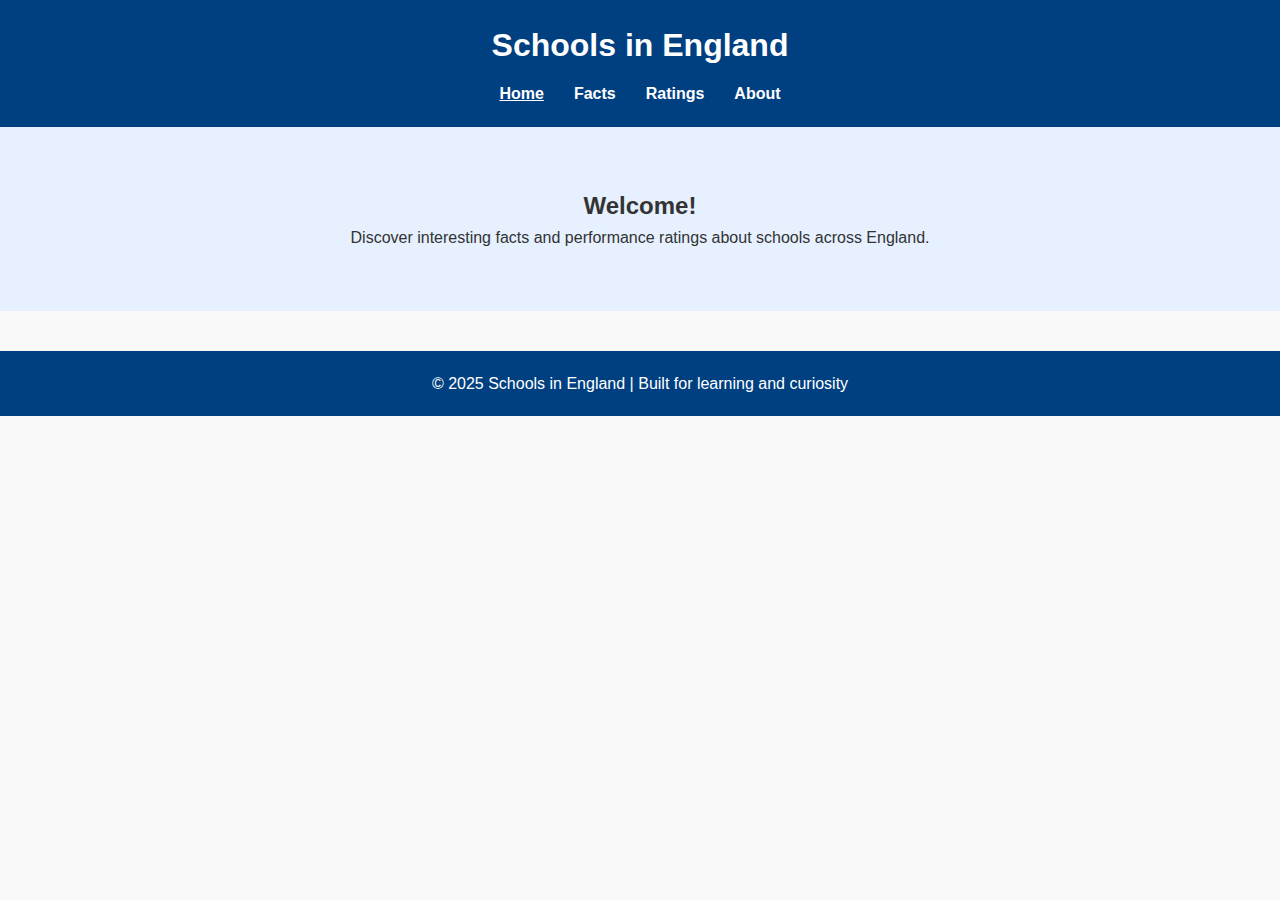
<file: index.html>
<!DOCTYPE html>
<html lang="en">
<head>
  <meta charset="UTF-8" />
  <meta name="viewport" content="width=device-width, initial-scale=1.0"/>
  <title>Schools in England</title>
  <link rel="stylesheet" href="style.css"/>
</head>
<body>
  <header>
    <h1>Schools in England</h1>
    <nav>
      <ul>
        <li><a href="index.html" class="active">Home</a></li>
        <li><a href="facts.html">Facts</a></li>
        <li><a href="ratings.html">Ratings</a></li>
        <li><a href="about.html">About</a></li>
      </ul>
    </nav>
  </header>

  <main>
    <section class="hero">
      <h2>Welcome!</h2>
      <p>Discover interesting facts and performance ratings about schools across England.</p>
    </section>
  </main>

  <footer>
    <p>&copy; 2025 Schools in England | Built for learning and curiosity</p>
  </footer>
</body>
</html>
</file>
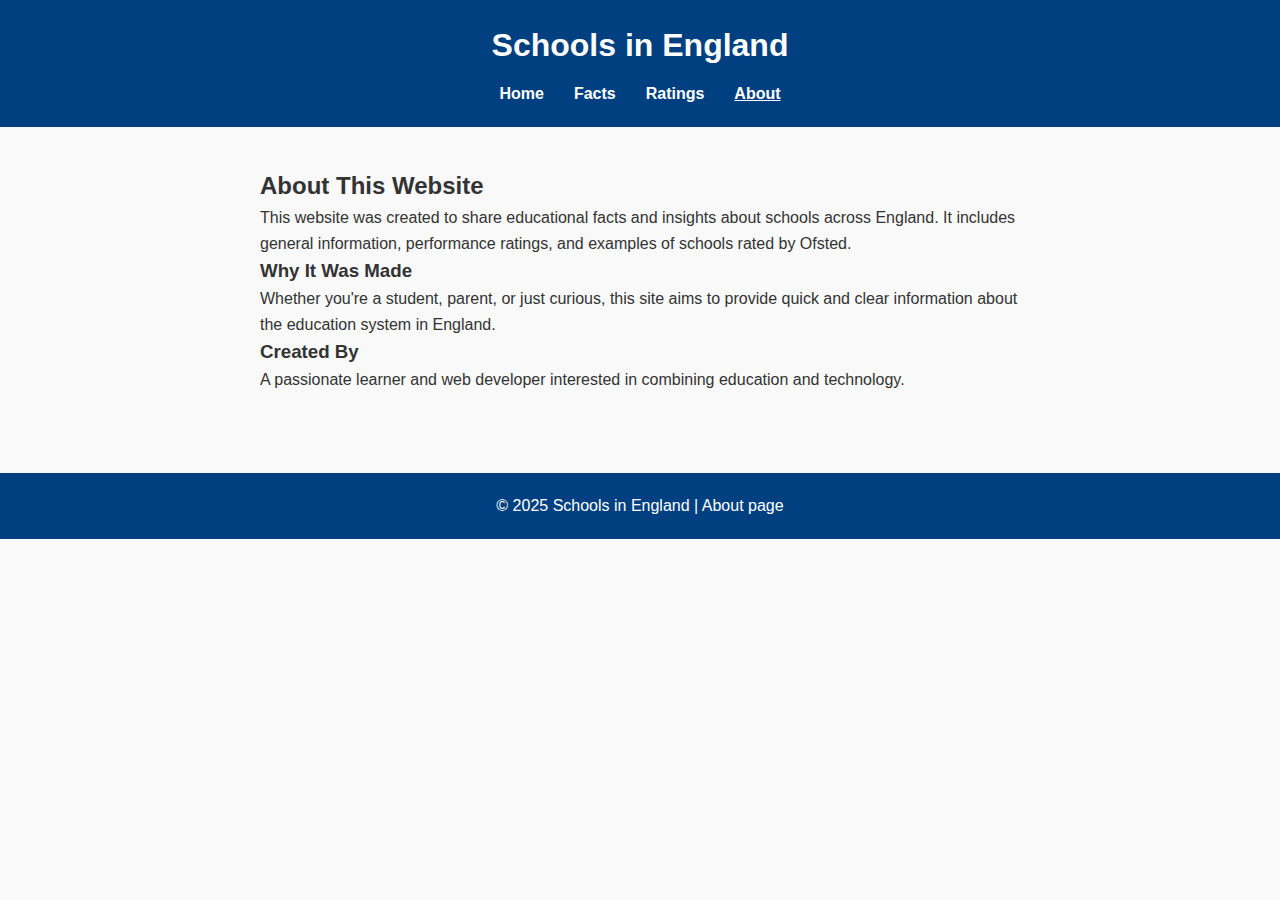
<file: about.html>
<!DOCTYPE html>
<html lang="en">
<head>
  <meta charset="UTF-8" />
  <meta name="viewport" content="width=device-width, initial-scale=1.0"/>
  <title>About – Schools in England</title>
  <link rel="stylesheet" href="style.css"/>
</head>
<body>
  <header>
    <h1>Schools in England</h1>
    <nav>
      <ul>
        <li><a href="index.html">Home</a></li>
        <li><a href="facts.html">Facts</a></li>
        <li><a href="ratings.html">Ratings</a></li>
        <li><a href="about.html" class="active">About</a></li>
      </ul>
    </nav>
  </header>

  <main>
    <section class="content">
      <h2>About This Website</h2>
      <p>
        This website was created to share educational facts and insights about schools across England. 
        It includes general information, performance ratings, and examples of schools rated by Ofsted.
      </p>

      <h3>Why It Was Made</h3>
      <p>
        Whether you're a student, parent, or just curious, this site aims to provide quick and clear information 
        about the education system in England.
      </p>

      <h3>Created By</h3>
      <p>
        A passionate learner and web developer interested in combining education and technology.
      </p>
    </section>
  </main>

  <footer>
    <p>&copy; 2025 Schools in England | About page</p>
  </footer>
</body>
</html>
</file>
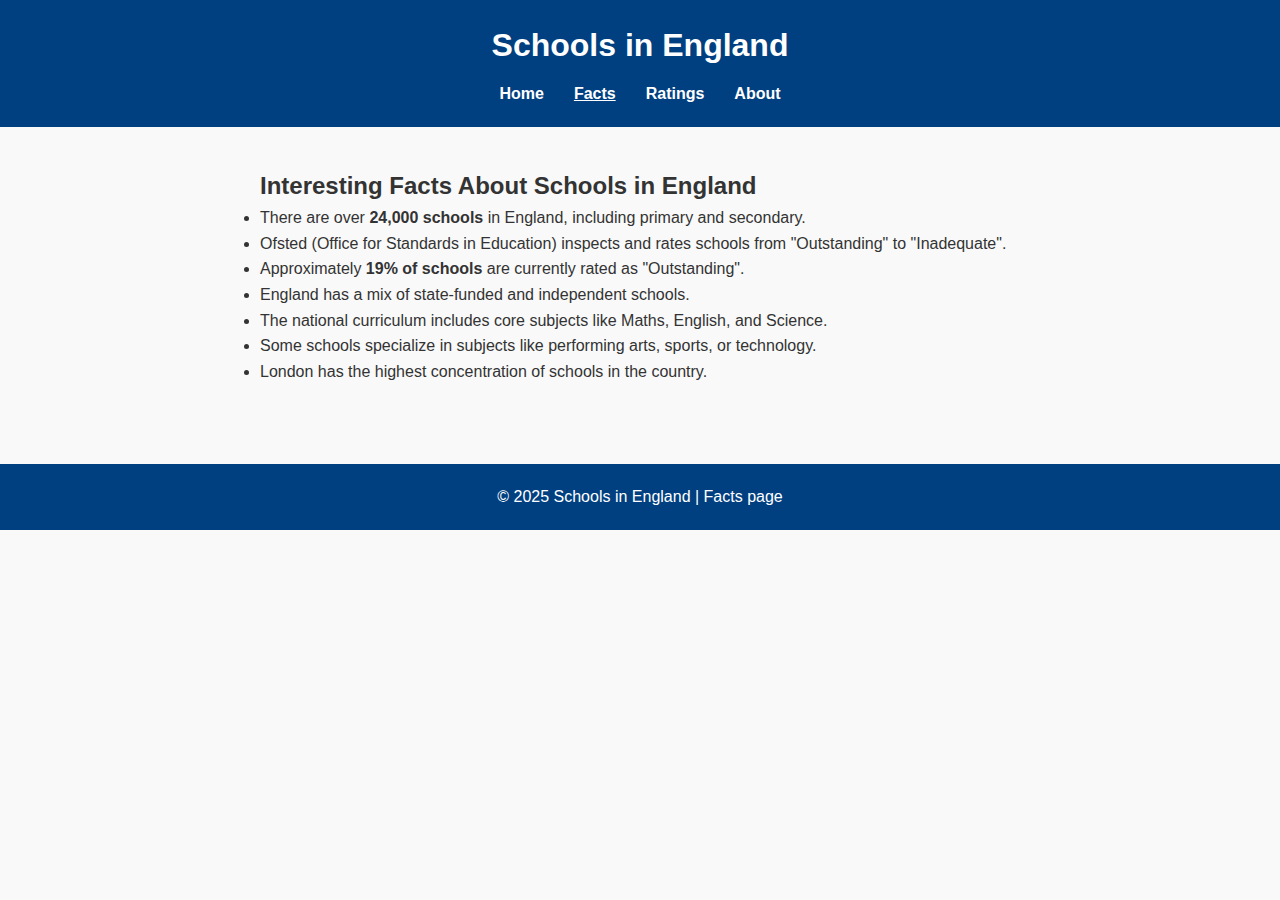
<file: facts.html>
<!DOCTYPE html>
<html lang="en">
<head>
  <meta charset="UTF-8" />
  <meta name="viewport" content="width=device-width, initial-scale=1.0"/>
  <title>Facts – Schools in England</title>
  <link rel="stylesheet" href="style.css"/>
</head>
<body>
  <header>
    <h1>Schools in England</h1>
    <nav>
      <ul>
        <li><a href="index.html">Home</a></li>
        <li><a href="facts.html" class="active">Facts</a></li>
        <li><a href="ratings.html">Ratings</a></li>
        <li><a href="about.html">About</a></li>
      </ul>
    </nav>
  </header>

  <main>
    <section class="content">
      <h2>Interesting Facts About Schools in England</h2>
      <ul>
        <li>There are over <strong>24,000 schools</strong> in England, including primary and secondary.</li>
        <li>Ofsted (Office for Standards in Education) inspects and rates schools from "Outstanding" to "Inadequate".</li>
        <li>Approximately <strong>19% of schools</strong> are currently rated as "Outstanding".</li>
        <li>England has a mix of state-funded and independent schools.</li>
        <li>The national curriculum includes core subjects like Maths, English, and Science.</li>
        <li>Some schools specialize in subjects like performing arts, sports, or technology.</li>
        <li>London has the highest concentration of schools in the country.</li>
      </ul>
    </section>
  </main>

  <footer>
    <p>&copy; 2025 Schools in England | Facts page</p>
  </footer>
</body>
</html>
</file>
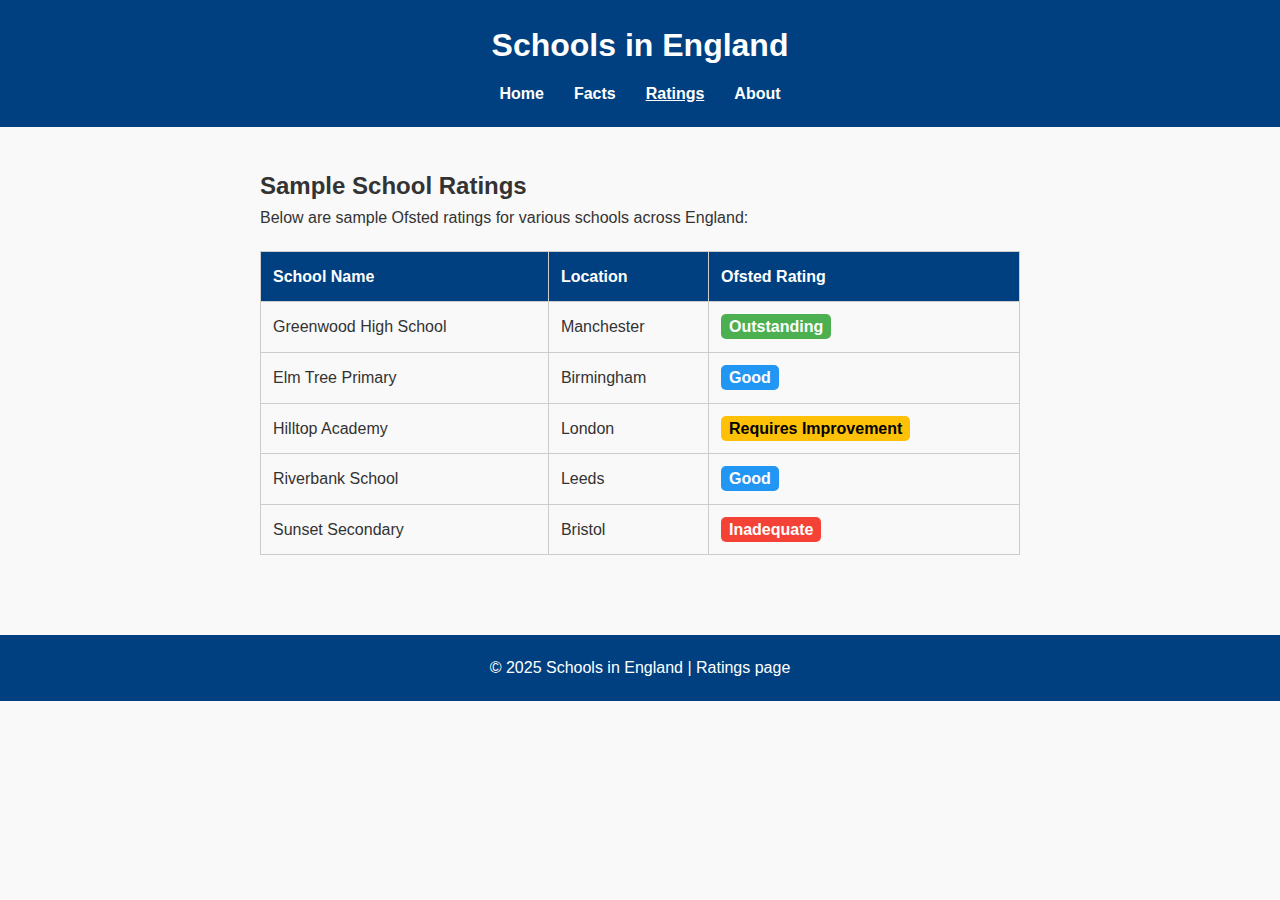
<file: ratings.html>
<!DOCTYPE html>
<html lang="en">
<head>
  <meta charset="UTF-8" />
  <meta name="viewport" content="width=device-width, initial-scale=1.0"/>
  <title>Ratings – Schools in England</title>
  <link rel="stylesheet" href="style.css"/>
</head>
<body>
  <header>
    <h1>Schools in England</h1>
    <nav>
      <ul>
        <li><a href="index.html">Home</a></li>
        <li><a href="facts.html">Facts</a></li>
        <li><a href="ratings.html" class="active">Ratings</a></li>
        <li><a href="about.html">About</a></li>
      </ul>
    </nav>
  </header>

  <main>
    <section class="content">
      <h2>Sample School Ratings</h2>
      <p>Below are sample Ofsted ratings for various schools across England:</p>

      <table>
        <thead>
          <tr>
            <th>School Name</th>
            <th>Location</th>
            <th>Ofsted Rating</th>
          </tr>
        </thead>
        <tbody>
          <tr>
            <td>Greenwood High School</td>
            <td>Manchester</td>
            <td><span class="rating outstanding">Outstanding</span></td>
          </tr>
          <tr>
            <td>Elm Tree Primary</td>
            <td>Birmingham</td>
            <td><span class="rating good">Good</span></td>
          </tr>
          <tr>
            <td>Hilltop Academy</td>
            <td>London</td>
            <td><span class="rating requires">Requires Improvement</span></td>
          </tr>
          <tr>
            <td>Riverbank School</td>
            <td>Leeds</td>
            <td><span class="rating good">Good</span></td>
          </tr>
          <tr>
            <td>Sunset Secondary</td>
            <td>Bristol</td>
            <td><span class="rating inadequate">Inadequate</span></td>
          </tr>
        </tbody>
      </table>
    </section>
  </main>

  <footer>
    <p>&copy; 2025 Schools in England | Ratings page</p>
  </footer>
</body>
</html>
</file>
<file: style.css>
* {
  margin: 0;
  padding: 0;
  box-sizing: border-box;
}

body {
  font-family: "Segoe UI", sans-serif;
  line-height: 1.6;
  background-color: #f9f9f9;
  color: #333;
}

header {
  background-color: #004080;
  color: white;
  padding: 20px;
  text-align: center;
}

nav ul {
  list-style: none;
  display: flex;
  justify-content: center;
  margin-top: 10px;
}

nav ul li {
  margin: 0 15px;
}

nav ul li a {
  color: white;
  text-decoration: none;
  font-weight: bold;
}

nav ul li a.active,
nav ul li a:hover {
  text-decoration: underline;
}

.hero {
  padding: 60px 20px;
  text-align: center;
  background-color: #e6f0ff;
}

footer {
  text-align: center;
  padding: 20px;
  background-color: #004080;
  color: white;
  margin-top: 40px;
}

.content {
  padding: 40px 20px;
  max-width: 800px;
  margin: auto;
}

table {
  width: 100%;
  border-collapse: collapse;
  margin-top: 20px;
}

table th, table td {
  border: 1px solid #ccc;
  padding: 12px;
  text-align: left;
}

table th {
  background-color: #004080;
  color: white;
}

.rating {
  padding: 4px 8px;
  border-radius: 5px;
  font-weight: bold;
}

.rating.outstanding {
  background-color: #4CAF50;
  color: white;
}

.rating.good {
  background-color: #2196F3;
  color: white;
}

.rating.requires {
  background-color: #FFC107;
  color: black;
}

.rating.inadequate {
  background-color: #F44336;
  color: white;
}
</file>
